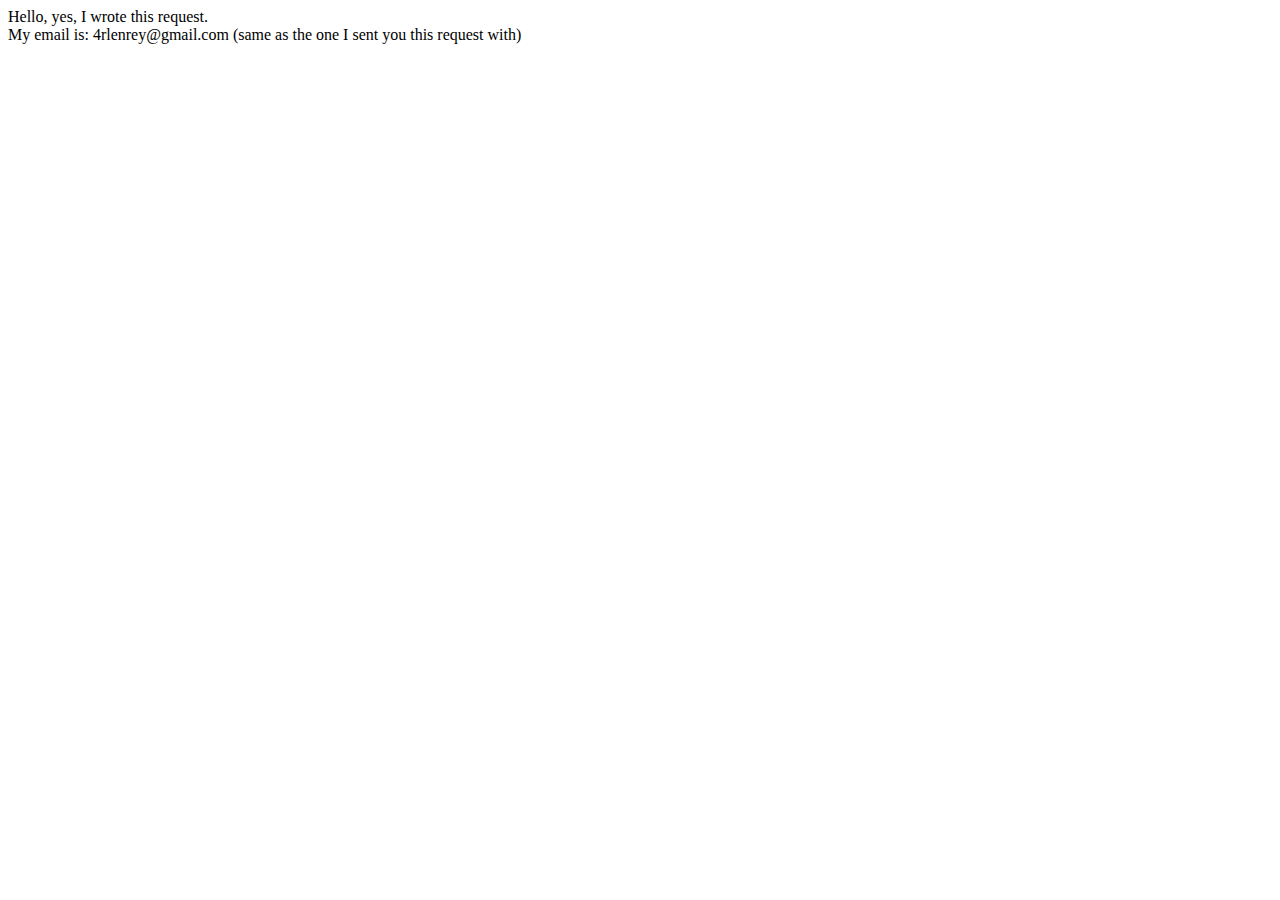
<file: confirmation.html>
<!DOCTYPE html>
<html lang="en">

<head>
	<title>confirmation</title>

</head>

<body>
Hello, yes, I wrote this request.<br>
My email is: 4rlenrey@gmail.com (same as the one I sent you this request with)

</html>
</file>
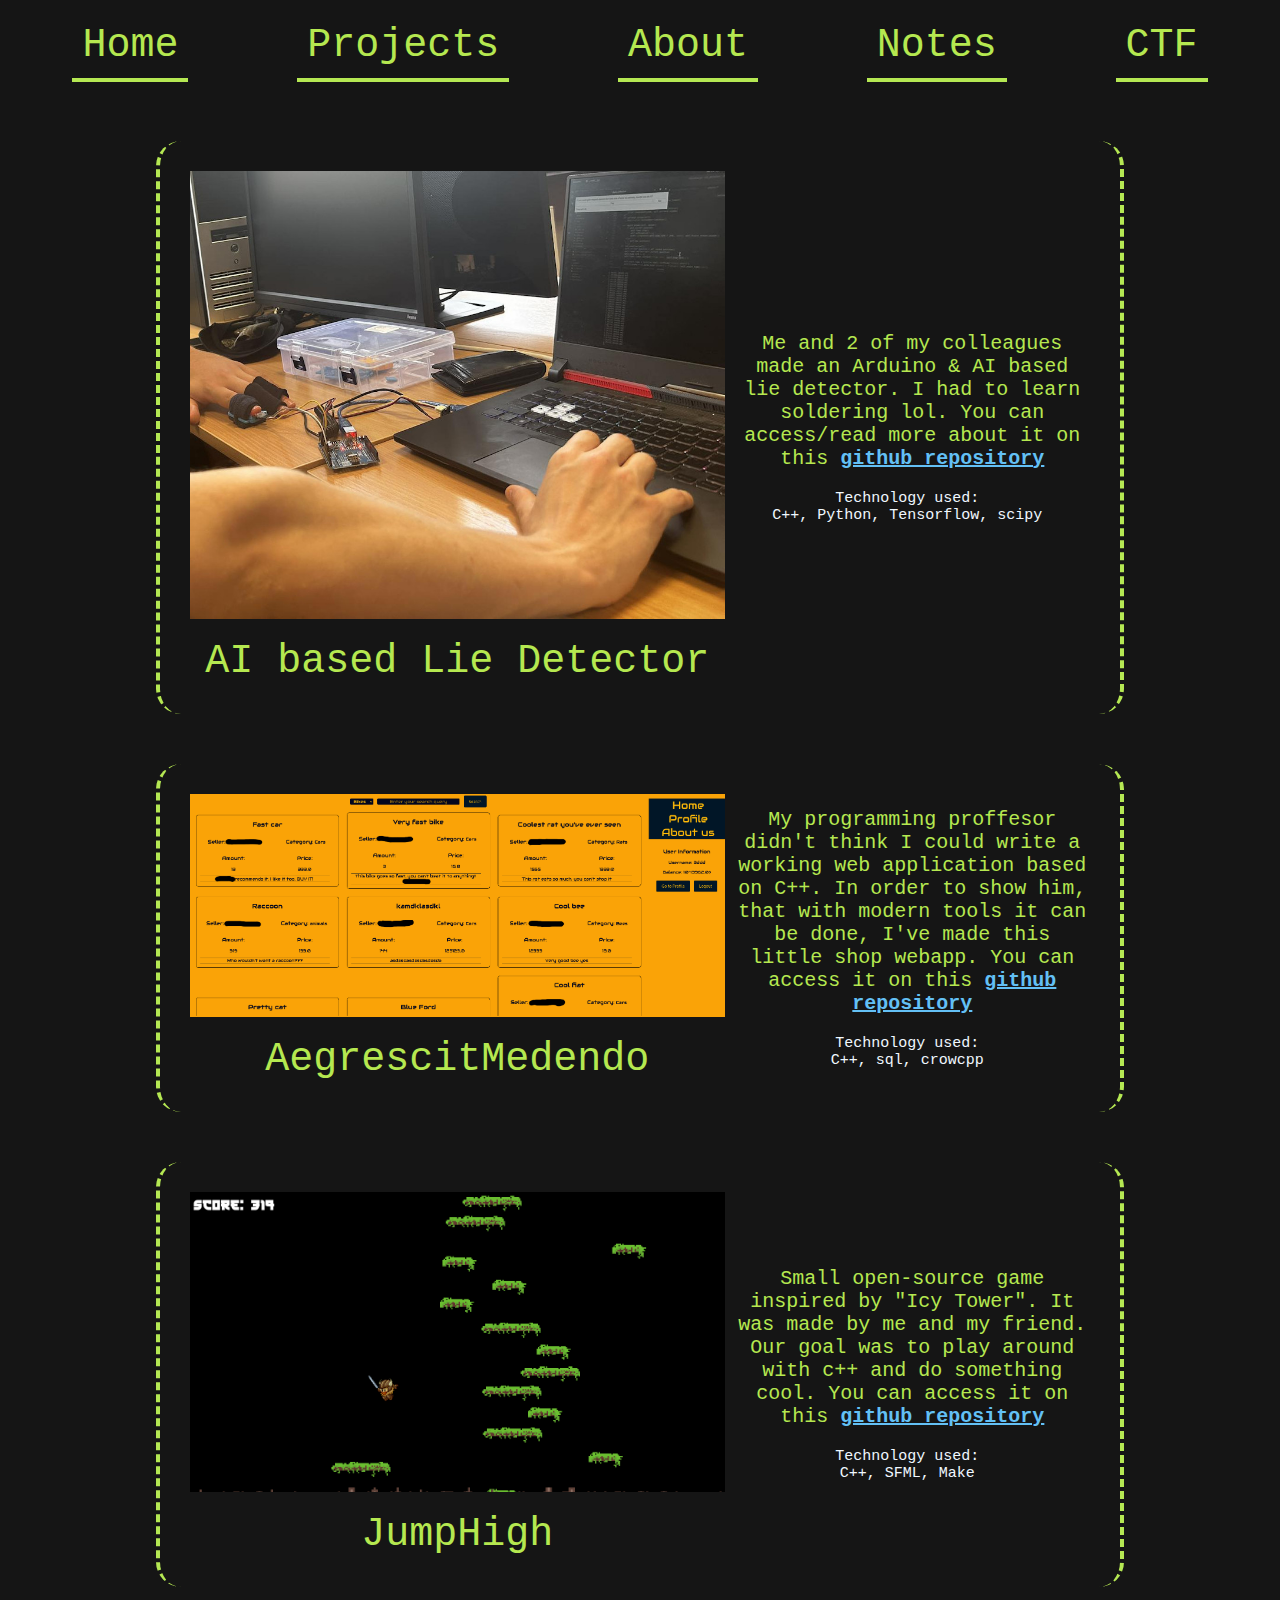
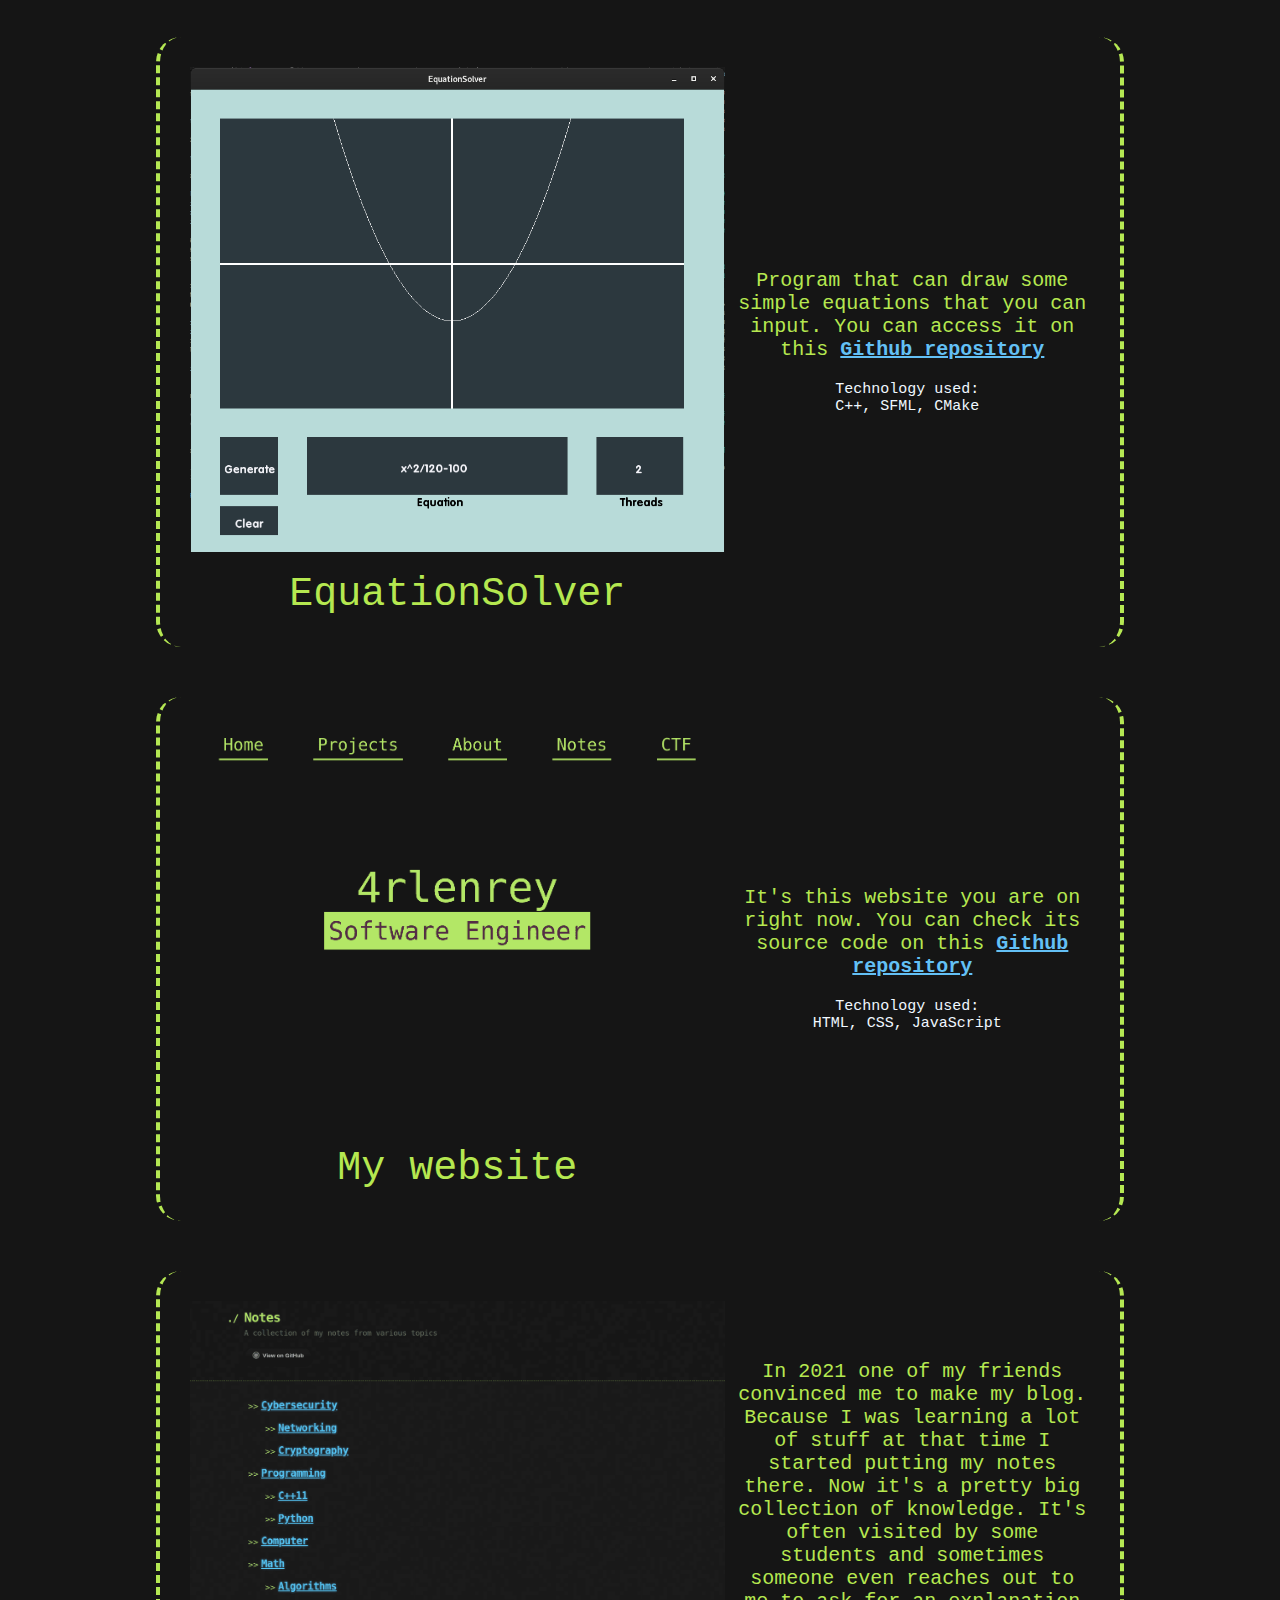
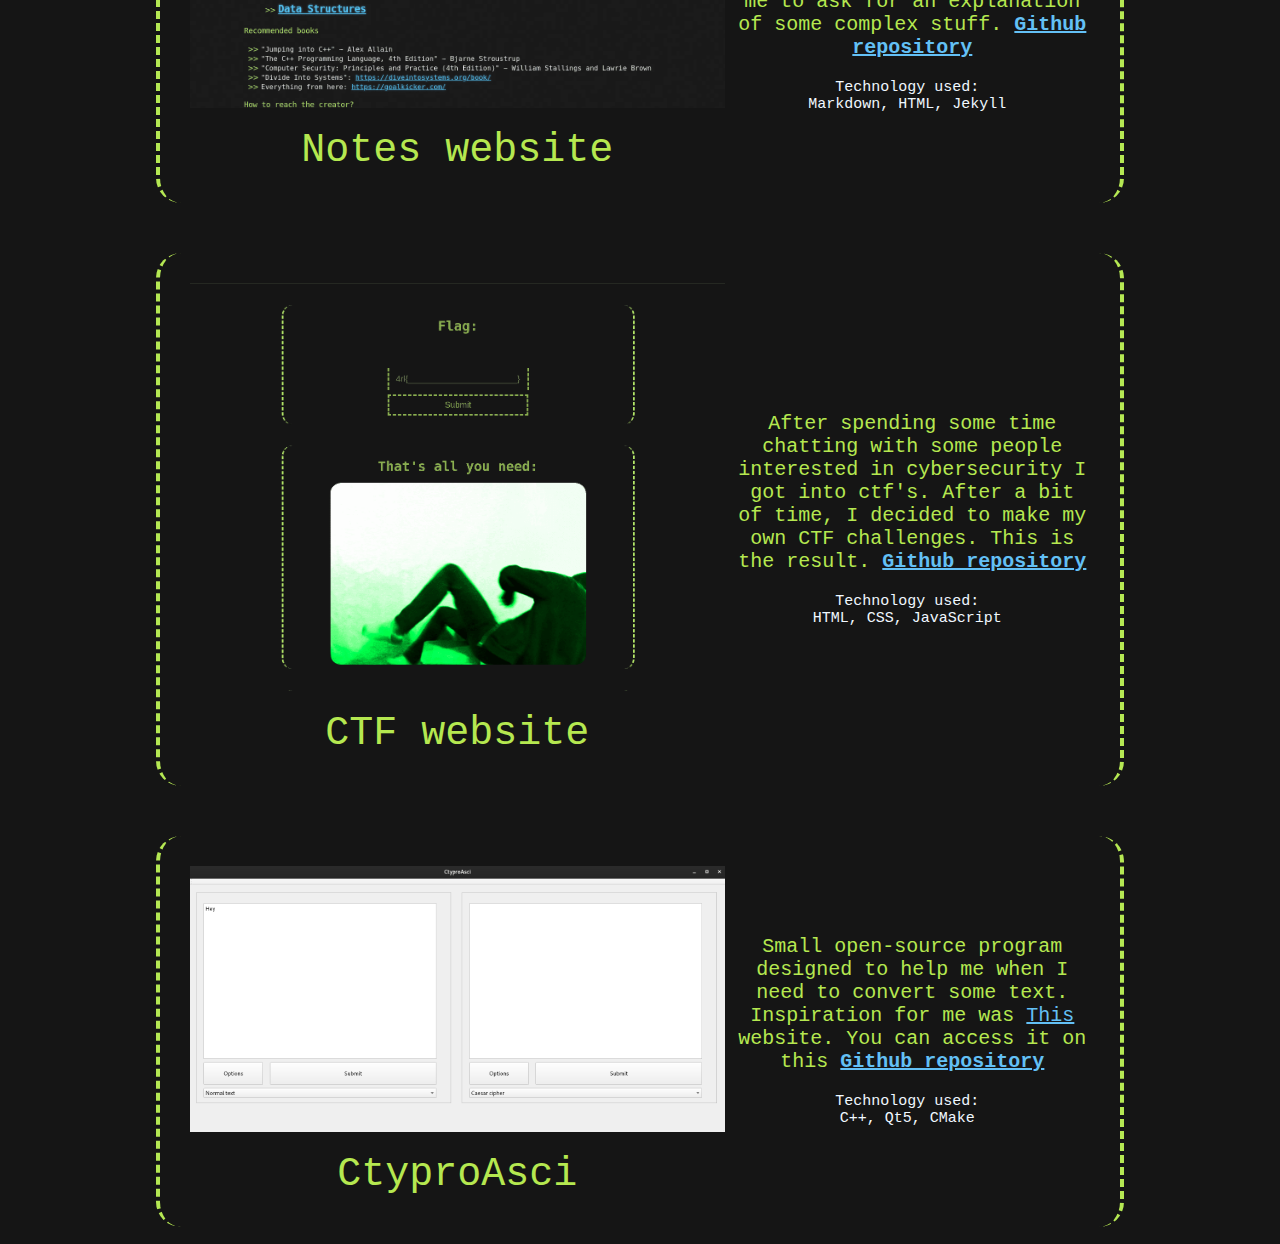
<file: pages/projects.html>
<!DOCTYPE html>
<html lang="en">

<head>
	<title>Projects</title>
	<meta charset="UTF-8">
	<meta name="viewport" content="width=device-width, height=device-height, initial-scale=1.0">
	<!-- Universal -->
	<link rel="stylesheet" media="screen and (min-width: 751px)" href="../styles/base/page.css">

	<!-- Big -->
	<link rel="stylesheet" media="screen and (min-width: 751px)" href="../styles/projects/big.css">
	<link rel="stylesheet" media="screen and (min-width: 751px)" href="../styles/base/menu.css">

	<!-- Medium -->

	<!-- Small -->
	<link rel="stylesheet" media="screen and (max-width: 750px)" href="../styles/projects/small.css">
	<link rel="stylesheet" media="screen and (max-width: 750px)" href="../styles/base/small_menu.css">
	<link rel="stylesheet" media="screen and (max-width: 750px)" href="../styles/base/page.css">

	<link rel="icon" href="../assets/Images/Logo.jpeg" type="image/x-icon">
	<script src="../scripts/script.js"></script>
	<!-- Global site tag (gtag.js) - Google Analytics -->
	<script async src="https://www.googletagmanager.com/gtag/js?id=G-NB7QF94SMN"></script>
	<script>
		window.dataLayer = window.dataLayer || [];
		function gtag() { dataLayer.push(arguments); }
		gtag('js', new Date());
		gtag('config', 'G-NB7QF94SMN');
	</script>
</head>

<body>
	<ul class="Menu">
		<li><a href="../index.html">Home</a></li>
		<li><a href="projects.html">Projects</a></li>
		<li><a href="about.html">About</a></li>
		<li><a href="../Notes/">Notes</a></li>
		<li><a href="../CTF/">CTF</a></li>
	</ul>
	<div class="projects">
		<div class="projectContainer">
			<div class="projectLook">
				<img class="ImageProj" src="../assets/Images/training.jpg">
				<div>AI based Lie Detector</div>
			</div>
			<div>
				<div class="projectDescription">
					Me and 2 of my colleagues made an Arduino & AI based lie detector. I had to learn soldering lol.
					You can access/read more about it on this <a class="link"
						href="https://github.com/4rlenrey/lie_detector"><b>github
							repository</b></a>
				</div>

				<div class="projectTechnology">
					<div> Technology used:</div> C++, Python, Tensorflow, scipy
				</div>
			</div>
		</div>

		<div class="projectContainer">
			<div class="projectLook">
				<img class="ImageProj" src="../assets/Images/shop.png">
				<div>AegrescitMedendo</div>
			</div>
			<div>
				<div class="projectDescription">
					My programming proffesor didn't think I could write a working web
					application based on
					C++. In order to show him, that with modern tools it can be done, I've made this little shop webapp.
					You can access it on this <a class="link"
						href="https://github.com/4rlenrey/AegrescitMedendo"><b>github
							repository</b></a>
				</div>

				<div class="projectTechnology">
					<div> Technology used:</div> C++, sql, crowcpp
				</div>
			</div>
		</div>
		<div class="projectContainer">
			<div class="projectLook">
				<img class="ImageProj" src="../assets/Images/JumpHigh.png">
				<div>JumpHigh</div>
			</div>
			<div>
				<div class="projectDescription">
					Small open-source game inspired by "Icy Tower".
					It was made by me and my friend. Our goal was to play around with c++
					and do something cool.
					You can access it on this <a class="link" href="https://github.com/4rlenrey/JumpHigh"><b>github
							repository</b></a>
				</div>

				<div class="projectTechnology">
					<div> Technology used:</div> C++, SFML, Make
				</div>
			</div>
		</div>
		<div class="projectContainer">
			<div class="projectLook">
				<img class="ImageProj" src="../assets/Images/EquationDrawer.png">
				<div>EquationSolver</div>
			</div>
			<div>
				<div class="projectDescription">
					Program that can draw some simple equations that you can input.
					You can access it on this <a class="link"
						href="https://github.com/4rlenrey/equation_solver"><b>Github repository</b></a>
				</div>
				<div class="projectTechnology">
					<div> Technology used:</div>C++, SFML, CMake
				</div>
			</div>
		</div>
		<div class="projectContainer">
			<div class="projectLook">
				<img class="ImageProj" src="../assets/Images/Static-Page.png">
				<div>My website</div>
			</div>
			<div>
				<div class="projectDescription">
					It's this website you are on right now.
					You can check its source code on this <a class="link"
						href="https://github.com/4rlenrey/4rlenrey.github.io"><b>Github repository</b></a>
				</div>
				<div class="projectTechnology">
					<div> Technology used:</div> HTML, CSS, JavaScript
				</div>
			</div>
		</div>
		<div class="projectContainer">
			<div class="projectLook">
				<img class="ImageProj" src="../assets/Images/Notes.png">
				<div>Notes website</div>
			</div>
			<div>
				<div class="projectDescription">
					In 2021 one of my friends convinced me to make my blog. Because I was learning a lot of stuff at
					that time I started putting my notes there. Now it's a pretty big collection of knowledge. It's
					often visited by some students and sometimes someone even reaches out to me to ask for an
					explanation of some complex stuff.
					<a class="link" href="https://github.com/4rlenrey/Notes"><b>Github repository</b></a>
				</div>
				<div class="projectTechnology">
					<div> Technology used:</div> Markdown, HTML, Jekyll
				</div>
			</div>
		</div>
		<div class="projectContainer">
			<div class="projectLook">
				<img class="ImageProj" src="../assets/Images/CTF.png">
				<div>CTF website</div>
			</div>
			<div>
				<div class="projectDescription">
					After spending some time chatting with some people interested in cybersecurity I got into ctf's.
					After a bit of time, I decided to make my own CTF challenges. This is the result. <a class="link"
						href="https://github.com/4rlenrey/CTF"><b>Github repository</b></a>
				</div>
				<div class="projectTechnology">
					<div> Technology used:</div> HTML, CSS, JavaScript
				</div>
			</div>
		</div>
		<div class="projectContainer">
			<div class="projectLook">
				<img class="ImageProj" src="../assets/Images/CtyproAsci.png">
				<div>CtyproAsci</div>
			</div>
			<div>
				<div class="projectDescription">
					Small open-source program designed to help me when I need
					to convert some text. Inspiration for me was
					<a class="link" href="https://www.asciitohex.com/">This</a> website.
					You can access it on this <a class="link" href="https://github.com/4rlenrey/CtyproAsci"><b>Github
							repository</b></a>
				</div>
				<div class="projectTechnology">
					<div> Technology used:</div> C++, Qt5, CMake
				</div>
			</div>
		</div>
	</div>
</body>

</html>
</file>
<file: styles/base/page.css>
body {
  background-color: #151515;
  color: #b5e850;
  text-align: center;
  font-family: monospace;
}

.link {
  color: #63c0f5;
}

.vertically {
  display: flex;
  flex-direction: column;
  align-items: center;
}
.horizontally {
  display: flex;
  flex-direction: row;
  align-items: center;
  justify-content: space-around;
}
.centered {
  margin-left: auto;
  margin-right: auto;
}
</file>
<file: styles/projects/big.css>
.ImageProj {
  margin-left: auto;
  margin-right: auto;
  width: 100%;
  max-width: 600px;
  height: auto;
}

.projectContainer {
  border-radius: 25px;
  border-left: 4px dashed #b5e853;
  border-right: 4px dashed #b5e853;
  display: flex;
  margin-top: 50px;
  padding: 30px;
  justify-content: space-around;
  align-items: center;
  max-width: 900px;
}
.projectLook {
  display: flex;
  flex-direction: column;
  font-size: 40px;
}
.projectLook div{
  margin-top: 20px;
}
.projectDescription {
  padding-left: 10px;
  font-size: 20px;
  max-width: 400px;
}
.projectTechnology {
  margin-top: 20px;
  font-size: 15px;
  color: #f0f8ff;
}
.projects {
  display: flex;
  flex-direction: column;
  align-items: center;
}
</file>
<file: styles/base/menu.css>
.Menu {
  list-style-type: none;
  display: block;
  padding: 10px;
  display: flex;
  justify-content: space-around;
  flex-direction: row;
}

.Menu li a {
  text-decoration: none;
  color: #b5e850;
  font-size: 40px;
  padding: 10px;
  border-bottom: 4px solid #b5e853;
}
</file>
<file: styles/projects/small.css>
.ImageProj {
  margin-left: auto;
  margin-right: auto;
  width: 100%;
  max-width: 500px;
  height: auto;
}

.projectContainer {
  border-radius: 25px;
  border-left: 4px dashed #b5e853;
  border-right: 4px dashed #b5e853;
  display: flex;
  margin-top: 50px;
  padding: 30px;
  justify-content: space-around;
  flex-direction: column;
  align-items: center;
}
.projectLook {
  display: flex;
  flex-direction: column;
  font-size: 40px;
}
.projectLook div{
  margin-top: 20px;
}
.projectDescription {
  font-size: 20px;
  max-width: 300px;
}
.projectTechnology {
  margin-top: 20px;
  color: #f0f8ff;
}
</file>
<file: styles/base/small_menu.css>
.Menu {
  list-style-type: none;
  padding: 10px;
  display: flex;
  flex-direction: column;
  align-content: space-around;
  align-items: center;
  background-color: #b5e850;
}

li {
  width: 100%;
  border-bottom: 4px solid #151515; 
}
li:last-child { 
  border-bottom: none; 
}

.Menu li {
  padding: 10px;
}

.Menu li a {
  text-decoration: none;
  color: #151515;
  font-size: 30px;
  font-weight: 300;
}
</file>
